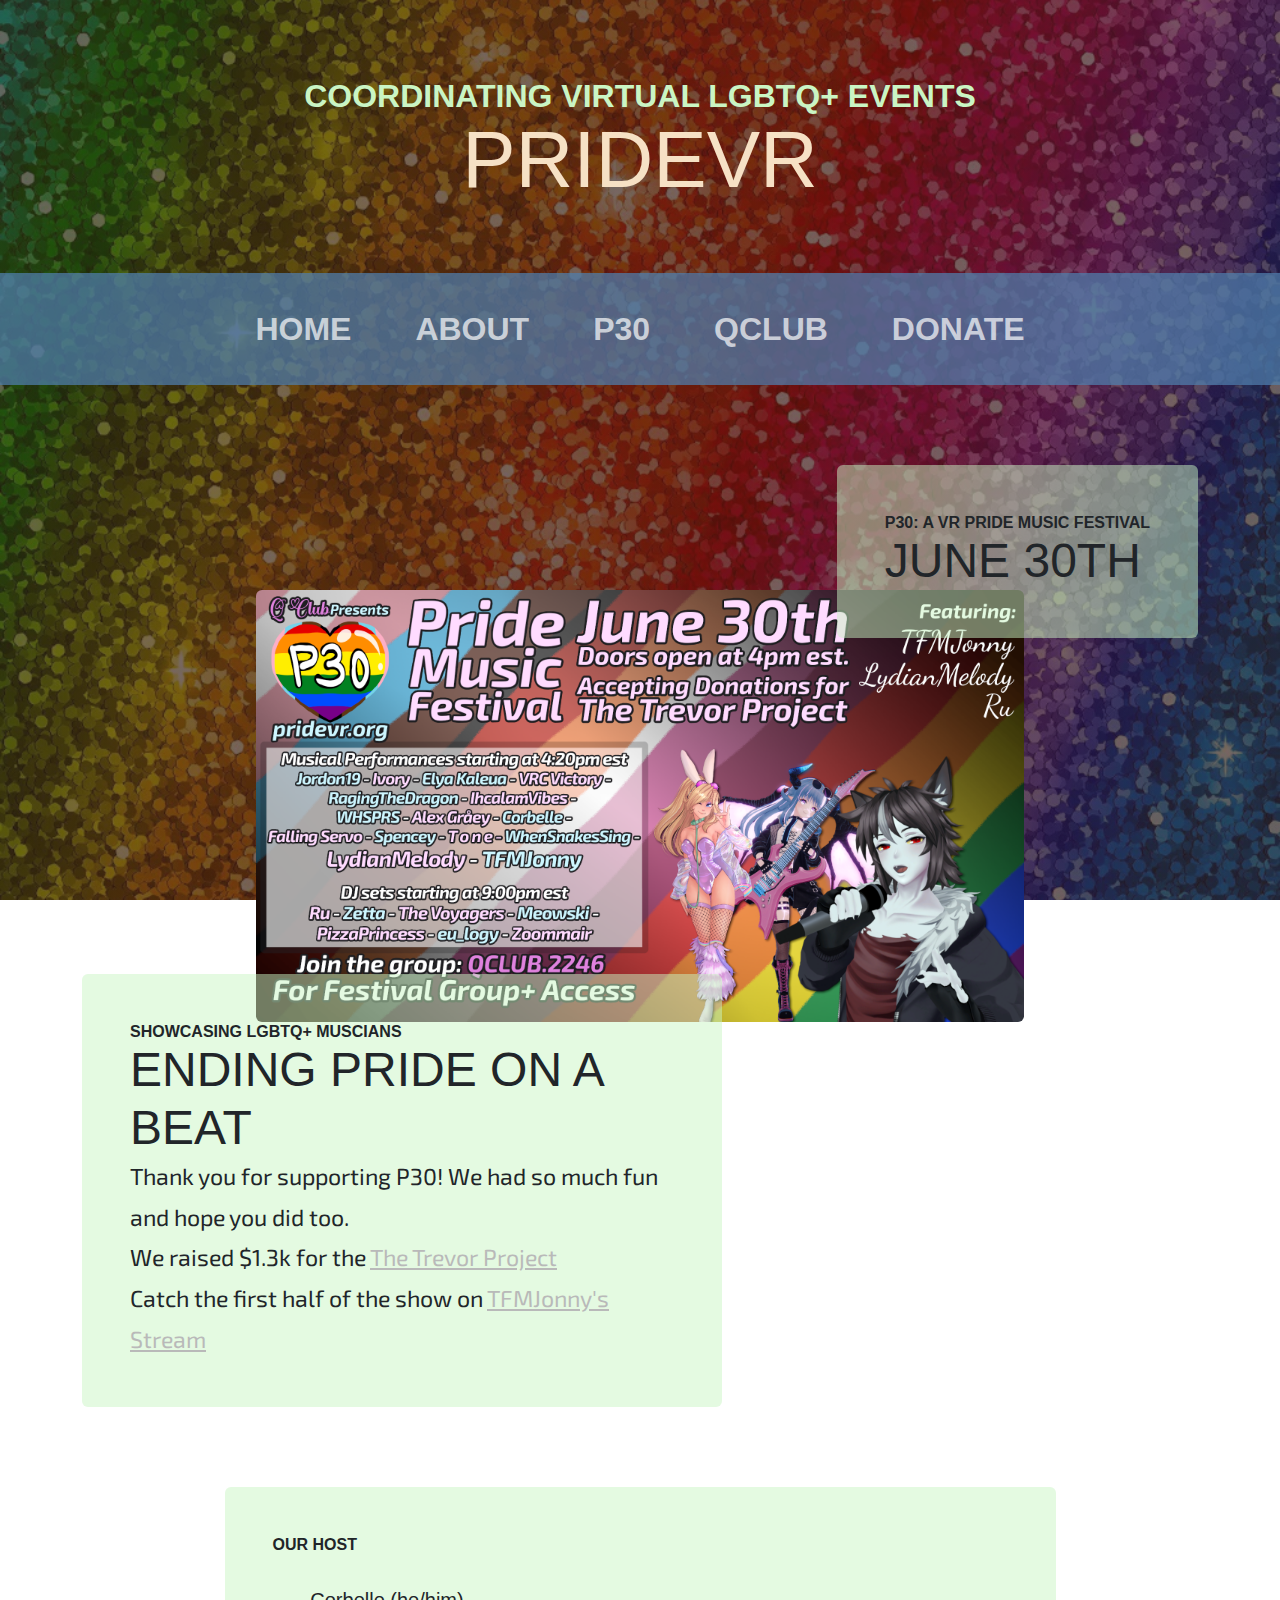
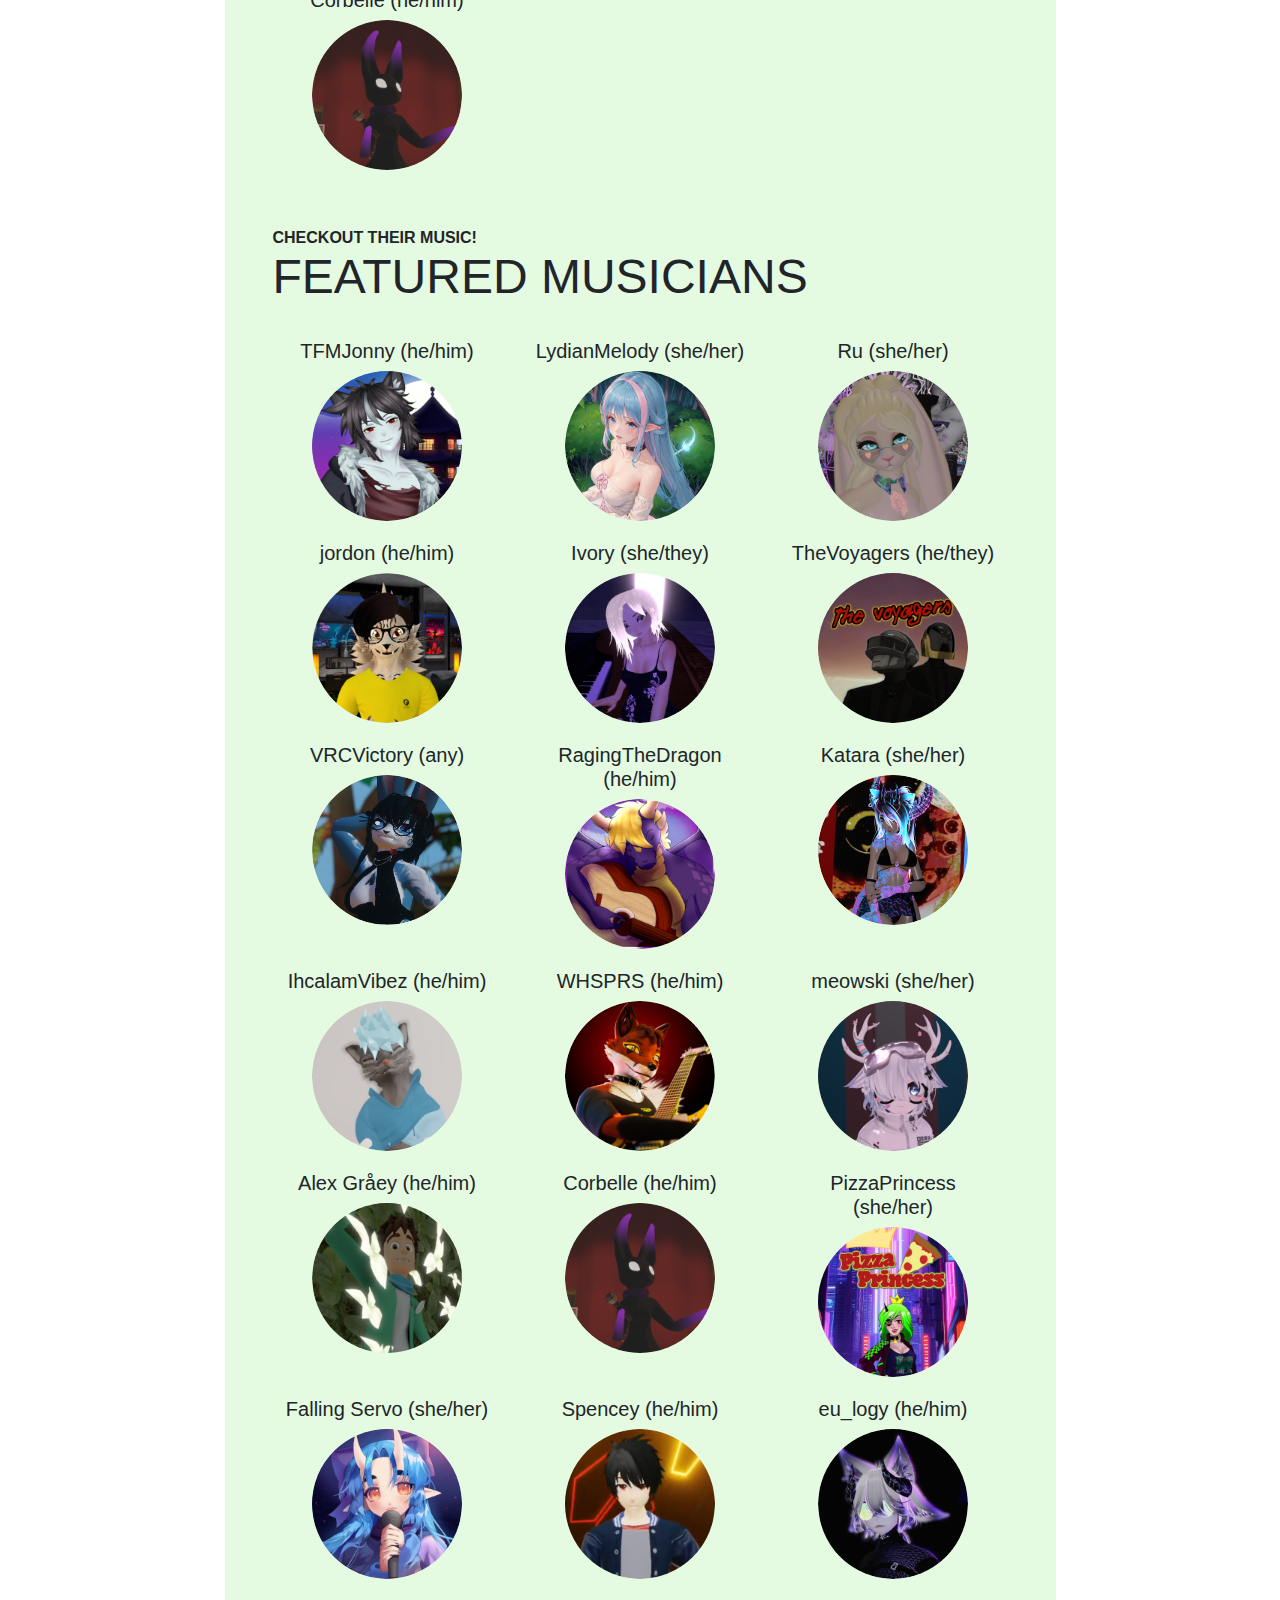
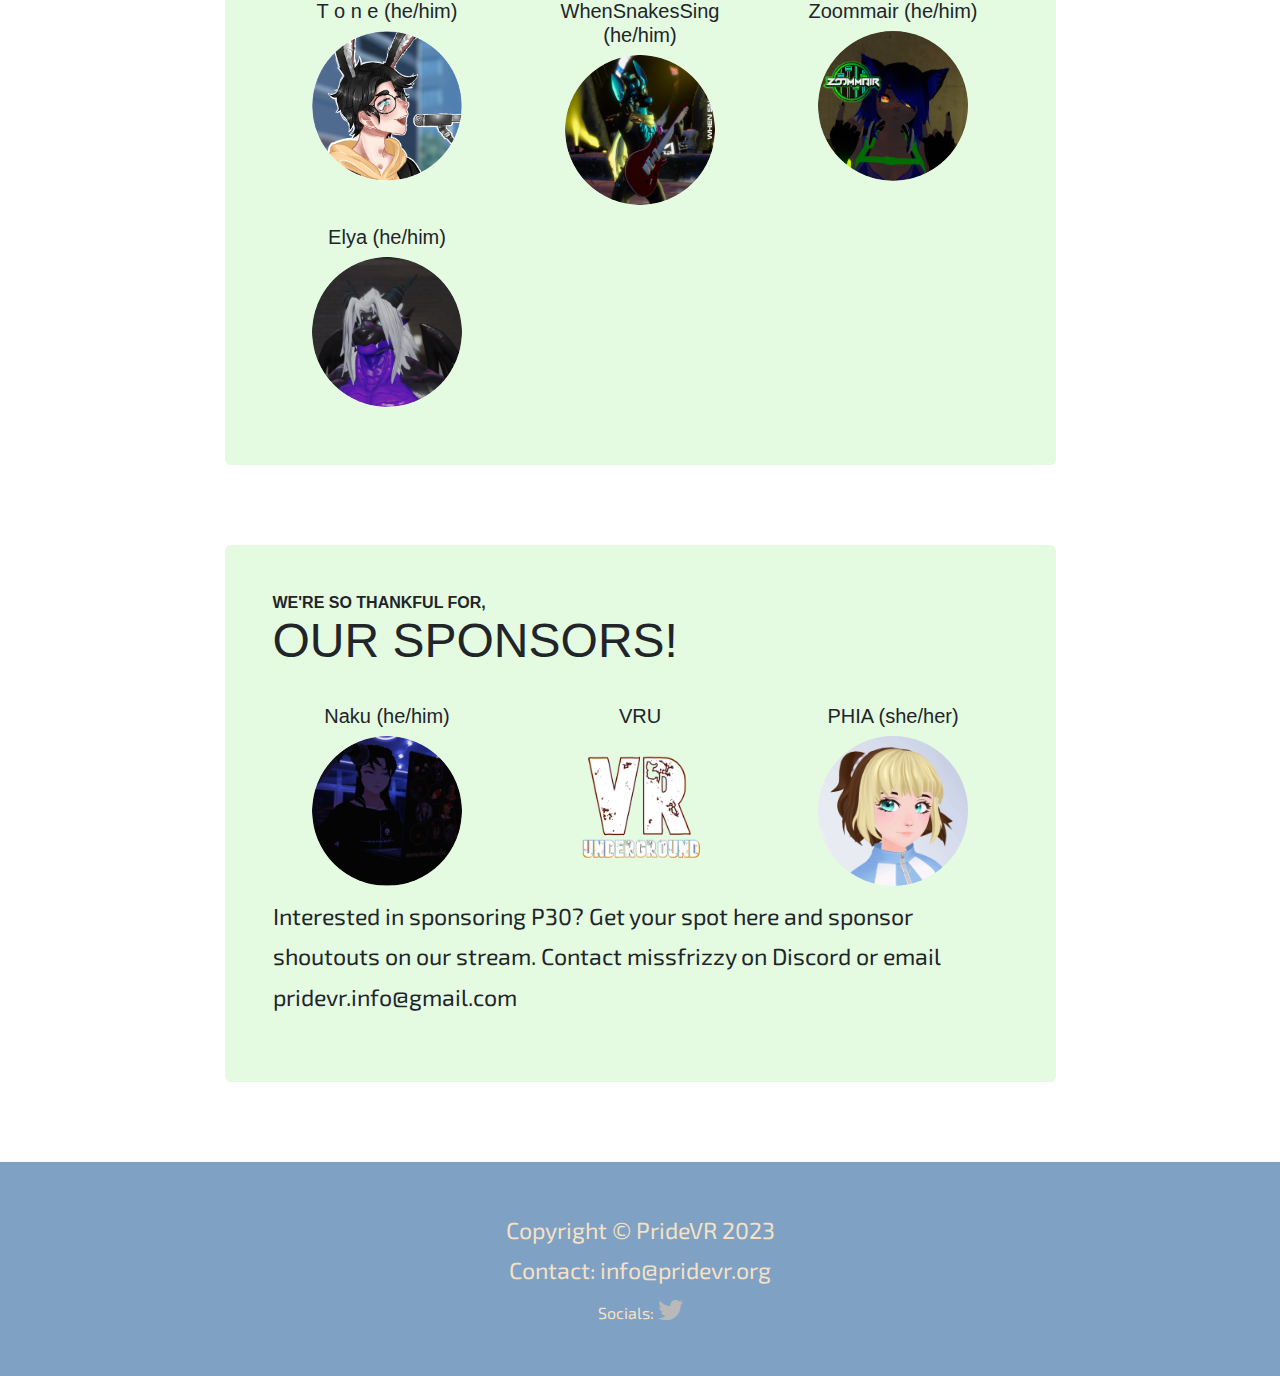
<file: p30.html>
<!DOCTYPE html>
<html lang="en">
    <head>
        <!-- Google tag (gtag.js) -->
        <script async src="https://www.googletagmanager.com/gtag/js?id=G-6XM8859D3V"></script>
        <script>
            window.dataLayer = window.dataLayer || [];
            function gtag(){dataLayer.push(arguments);}
            gtag('js', new Date());
        
            gtag('config', 'G-HL4RKK87PY');
        </script>
        <meta charset="utf-8" />
        <meta name="viewport" content="width=device-width, initial-scale=1, shrink-to-fit=no" />
        <meta name="description" content="PrideVR: A Virtual Reality Pride Organization" />
        <meta name="author" content="PrideVR" />
        <title>P30: A VRC Pride Music Festival by PrideVR/QClub</title>
        <link rel="icon" type="image/x-icon" href="assets/favicon.ico" />
        <meta property="og:image" content="https://www.pridevr.org/assets/img/musicians-banner.png">
        <meta property="og:image:type" content="image/png">
        <!--<meta property="og:image:width" content="400">
        <meta property="og:image:height" content="250">-->

        <!-- TwitterMetaData -->
        <meta name="twitter:card" content="pridevr_music_festival_p30" />
        <meta name="twitter:site" content="@PrideVR_" />
        <meta name="twitter:title" content="P30: Ending Pride on a Beat June 30th VRChat" />
        <meta name="twitter:description" content="A VRC Pride Music Festival on June 30th" />
        <meta name="twitter:image" content="http://www.pridevr.org/assets/img/festival_poster.png" />
        <!-- Google fonts-->
        <link rel="preconnect" href="https://fonts.googleapis.com">
        <link rel="preconnect" href="https://fonts.gstatic.com" crossorigin>
        <link href="https://fonts.googleapis.com/css2?family=Exo+2:ital,wght@1,500&display=swap" rel="stylesheet">
        <!-- Core theme CSS (includes Bootstrap)-->
        <link rel="stylesheet" href="https://cdn.jsdelivr.net/npm/bootstrap-icons@1.10.5/font/bootstrap-icons.css">
        <link href="css/styles.css" rel="stylesheet" />
        <link href="css/customizations.css" rel="stylesheet" />
    </head>
    <body>
        <header>
            <h1 class="site-heading text-center text-faded d-none d-lg-block">
                <span class="site-heading-upper text-primary mb-3">Coordinating virtual LGBTQ+ events</span>
                <span class="site-heading-lower">PrideVR</span>
            </h1>
        </header>
        <!-- Navigation-->
        <nav class="navbar navbar-expand-lg navbar-dark py-lg-4" id="mainNav">
            <div class="container">
                <a class="navbar-brand text-uppercase fw-bold d-lg-none" href="index.html">PrideVR: Coordinating virtual LGBTQ+ events</a>
                <button class="navbar-toggler" type="button" data-bs-toggle="collapse" data-bs-target="#navbarSupportedContent" aria-controls="navbarSupportedContent" aria-expanded="false" aria-label="Toggle navigation"><span class="navbar-toggler-icon"></span></button>
                <div class="collapse navbar-collapse" id="navbarSupportedContent">
                    <ul class="navbar-nav mx-auto">
                        <li class="nav-item px-lg-4"><a class="nav-link text-uppercase" href="index.html">Home</a></li>
                        <li class="nav-item px-lg-4"><a class="nav-link text-uppercase" href="about.html">About</a></li>
                        <li class="nav-item px-lg-4"><a class="nav-link text-uppercase" href="p30.html">P30</a></li>
                        <li class="nav-item px-lg-4"><a class="nav-link text-uppercase" href="qclub.html">QClub</a></li>
                        <li class="nav-item px-lg-4"><a class="nav-link text-uppercase" href="donate.html">Donate</a></li>
                    </ul>
                </div>
            </div>
        </nav>
        <section class="page-section">
            <div class="container">
                <div class="product-item">
                    <div class="product-item-title d-flex">
                        <div class="bg-faded p-5 d-flex ms-auto rounded">
                            <h2 class="section-heading mb-0">
                                <span class="section-heading-upper">P30: A VR Pride Music Festival</span>
                                <span class="section-heading-lower">June 30th</span>
                            </h2>
                        </div>
                    </div>
                    <img class="product-item-img mx-auto d-flex rounded img-fluid mb-3 mb-lg-0" src="assets/img/musicians_banner.png" alt="..." />
                    <div class="product-item-description d-flex me-auto">
                        <div class="bg-faded p-5 rounded">
                            <h2 class="section-heading mb-0">
                                <span class="section-heading-upper">Showcasing LGBTQ+ Muscians</span>
                                <span class="section-heading-lower">Ending pride on a beat</span>
                            </h2>
                            <p class="mb-0">Thank you for supporting P30! We had so much fun and hope you did too.</p>
                            <p class="mb-0">We raised $1.3k for the <a href="donate.html">The Trevor Project</a></p>
                            <p class="mb-0">Catch the first half of the show on <a href="https://www.twitch.tv/videos/1859960390">TFMJonny's Stream</a></p>
                            <!-- <p class="mb-0">We're gathering some of the best LGBTQ+ VR Musicians and Creators we can find for a wild music festival to send off Pride month.</p>
                            <p class="mb=0">Join <a href="https://vrc.group/QCLUB.2246">QClub</a> for P30 group+ access!</p>
                            <p class="mb=0">Streaming at <a href="https://www.twitch.tv/tfmjonny">TFMJonny</a> and <a href="https://www.twitch.tv/pridevr">PrideVR</a></p>
                            <p class="mb-0">Donations for the event will be going to benefit <a href="donate.html">The Trevor Project</a>.</p> -->
                        </div>
                    </div>
                </div>
            </div>
        </section>
        <section class="page-section">
            <div class="container">
                <div class="about-heading-content">
                    <div class="row">
                        <div class="col-xl-9 col-lg-10 mx-auto">
                            <div class="bg-faded rounded p-5">
                                <h2 class="section-heading mb-4">
                                    <span class="section-heading-upper">Our host</span>
                                </h2>
                                <div class="row text-center">
                                    <div class="col-md-4">
                                        <div class="musician-card">
                                            <h5>Corbelle (he/him)</h5>
                                            <img src="assets/img/musician-bubbleheads/Corbelle.png" alt="Musician 1">
                                            <div class="musician-description text-left">
                                                <p>Professional Singer, Voice Actor, and Talent Scout</p>
                                                <a href="https://www.twitch.tv/corbelleplays" target="_blank" rel="noopener noreferrer" style="text-decoration: none;">
                                                    <i class="bi bi-twitch" style="font-size: 25px;"></i>
                                                </a>
                                                <a href="https://www.youtube.com/@Corbelle/videos" target="_blank" rel="noopener noreferrer" style="text-decoration: none;">
                                                    <i class="bi bi-youtube" style="font-size: 25px;"></i>
                                                </a>
                                            </div>
                                        </div>
                                    </div>
                                </div>
                                <br><br>
                                <h2 class="section-heading mb-4">
                                    <span class="section-heading-upper">Checkout their music!</span>
                                    <span class="section-heading-lower">Featured Musicians</span>
                                </h2>
                                <div class="row text-center">
                                    <div class="col-md-4">
                                        <div class="musician-card">
                                            <h5>TFMJonny (he/him)</h5>
                                            <img src="assets/img/musician-bubbleheads/TFMJonny.png" alt="Musician 1">
                                            <div class="musician-description text-left">
                                                <p>Wolf Boy Vtuber 🐺 | Singing, Dancing, Comedy 💃🤣 | 150M+ views on YouTube, TikTok, Twitch 📺 | VRChat Omegle series 🎮 | VR Musician & Comedian 🎧 | Live virtual music festivals in VRChat 🎶 | Top 100 Global VR Social Influencer (HTC, 2022) 🌍</p>
                                                <a href="https://open.spotify.com/artist/2IHrFZiJp6wtRg2gBTaQtD?si=J8WRBeWjRfqb_RkF5FDlew" target="_blank" rel="noopener noreferrer" style="text-decoration: none;">
                                                    <i class="bi bi-spotify" style="font-size: 25px;"></i>
                                                </a>
                                                <a href="https://www.twitch.tv/tfmjonny" target="_blank" rel="noopener noreferrer" style="text-decoration: none;">
                                                    <i class="bi bi-twitch" style="font-size: 25px;"></i>
                                                </a>
                                                <a href="https://www.tiktok.com/@tfmjonny" target="_blank" rel="noopener noreferrer" style="text-decoration: none;">
                                                    <i class="bi bi-youtube" style="font-size: 25px;"></i>
                                                </a>
                                                <a href="https://twitter.com/tfmjonny?lang=en" target="_blank" rel="noopener noreferrer" style="text-decoration: none;">
                                                    <i class="bi bi-twitter" style="font-size: 25px;"></i>
                                                </a>
                                                <a href="https://www.tiktok.com/@tfmjonny" target="_blank" rel="noopener noreferrer" style="text-decoration: none;">
                                                    <i class="bi bi-tiktok" style="font-size: 25px;"></i>
                                                </a>
                                            </div>
                                        </div>
                                    </div>
                                    <div class="col-md-4">
                                        <div class="musician-card">
                                            <h5>LydianMelody (she/her)</h5>
                                            <img src="assets/img/musician-bubbleheads/LydianMelody.png" alt="Musician 2">
                                            <div class="musician-description text-left">
                                                <p>VR's Guitar Queen 🎸 | Emotional virtuoso guitarist 🎶 | Blindfolded performances 🙈 | Gamer, Music Producer 🎮🎧 | AI enthusiast 🤖 | Nap lover, Friend maker 😴🤝 | YouTube content creator (3rd leap year schedule) 🎥<3</p>
                                                <a href="https://www.youtube.com/@LydianMelody" target="_blank" rel="noopener noreferrer" style="text-decoration: none;">
                                                    <i class="bi bi-youtube" style="font-size: 25px;"></i>
                                                </a>
                                                <a href="https://twitter.com/lydianmelody" target="_blank" rel="noopener noreferrer" style="text-decoration: none;">
                                                    <i class="bi bi-twitter" style="font-size:25px;"></i>
                                                </a>
                                            </div>
                                        </div>
                                    </div>
                                    <div class="col-md-4">
                                        <div class="musician-card">
                                            <h5>Ru (she/her)</h5>
                                            <img src="assets/img/musician-bubbleheads/Ru.png" alt="Musician 3">
                                            <div class="musician-description text-left">
                                                <p>WaveXR:Resident VR Artist 🎨 | Burning Man 2020:Empyrean Temple 🌟 | Retrospekt LA feat. Sofi Tukker 🎶 | Vintage Subculture 🔥 | East West Trance Festival Creator 🎵 | Kaleidosky Mistress 🌀| VR World's Mom 👩‍👧</p>
                                                <a href="https://www.transversewithru.com/" target="_blank" rel="noopener noreferrer" style="text-decoration: none;">
                                                    <i class="bi bi-globe" style="font-size: 25px;"></i>
                                                </a>
                                                <a href="https://www.twitch.tv/transversewithru" target="_blank" rel="noopener noreferrer" style="text-decoration: none;">
                                                    <i class="bi bi-twitch" style="font-size: 25px;"></i>
                                                </a>
                                                <a href="https://www.youtube.com/@transversewithru" target="_blank" rel="noopener noreferrer" style="text-decoration: none;">
                                                    <i class="bi bi-youtube" style="font-size: 25px;"></i>
                                                </a>
                                                <a href="https://twitter.com/RuTransverse" target="_blank" rel="noopener noreferrer" style="text-decoration: none;">
                                                    <i class="bi bi-twitter" style="font-size: 25px;"></i>
                                                </a>
                                            </div>
                                        </div>
                                    </div>
                                    <div class="col-md-4">
                                        <div class="musician-card">
                                            <h5>jordon (he/him)</h5>
                                            <img src="assets/img/musician-bubbleheads/jordon.png" alt="Musician 4">
                                            <div class="musician-description text-left">
                                                <p>Professional Singer/Songwriter 🎤🎼 | Certified Goofball 😄❤️ | Mariah Carey's secret long lost son (jk!😂)</p>
                                                <a href="https://www.youtube.com/@JordonLee2003" target="_blank" rel="noopener noreferrer" style="text-decoration: none;">
                                                    <i class="bi bi-youtube" style="font-size: 25px;"></i>
                                                </a>
                                                <a href="https://twitter.com/Jordonl20173386" target="_blank" rel="noopener noreferrer" style="text-decoration: none;">
                                                    <i class="bi bi-twitter" style="font-size: 25px;"></i>
                                                </a>
                                                <a href="https://discord.gg/365ePmjYK4" target="_blank" rel="noopener noreferrer" style="text-decoration: none;">
                                                    <i class="bi bi-discord" style="font-size: 25px;"></i>
                                                </a>
                                            </div>
                                        </div>
                                    </div>
                                    <div class="col-md-4">
                                        <div class="musician-card">
                                            <h5>Ivory (she/they)</h5>
                                            <img src="assets/img/musician-bubbleheads/ivoryvr.png" alt="Musician 5">
                                            <div class="musician-description text-left">
                                                <p>Piano player for people and friends 🎹 | e-girl traveling through the metaverse ✨</p>
                                                <a href="https://www.youtube.com/@ivoryvr" target="_blank" rel="noopener noreferrer" style="text-decoration: none;">
                                                    <i class="bi bi-youtube" style="font-size: 25px;"></i>
                                                </a>
                                                <a href="https://www.tiktok.com/@ivory.vr" target="_blank" rel="noopener noreferrer" style="text-decoration: none;">
                                                    <i class="bi bi-tiktok" style="font-size: 25px;"></i>
                                                </a>
                                            </div>
                                        </div>
                                    </div>
                                    <div class="col-md-4">
                                        <div class="musician-card">
                                            <h5>TheVoyagers (he/they)</h5>
                                            <img src="assets/img/musician-bubbleheads/TheVoyagers.png" alt="Musician 3">
                                            <div class="musician-description text-left">
                                                <p>The Voyagers: Daft Punk tribute on VRChat 🤖 | Owned by blujayy 🔵 | Free weekly events every Friday 🎉 | 300+ members and counting! 🚀</p>
                                                <a href="https://vrc.group/THEVOY.6052" target="_blank" rel="noopener noreferrer" style="text-decoration: none;">
                                                    <i class="bi bi-globe" style="font-size: 25px;"></i>
                                                </a>
                                                <a href="https://twitch.tv/blujayy_x09" target="_blank" rel="noopener noreferrer" style="text-decoration: none;">
                                                    <i class="bi bi-twitch" style="font-size: 25px;"></i>
                                                </a>
                                                <a href="https://twitter.com/TheVoyagers_VRC" target="_blank" rel="noopener noreferrer" style="text-decoration: none;">
                                                    <i class="bi bi-twitter" style="font-size: 25px;"></i>
                                                </a>
                                            </div>
                                        </div>
                                    </div>
                                    <!-- <div class="col-md-4">
                                        <div class="musician-card">
                                            <h5>xZetta66 (she/her)</h5>
                                            <img src="assets/img/musician-bubbleheads/zetta.png" alt="Musician 6">
                                            <div class="musician-description text-left">
                                                <p>Co-Owner of Icecrown ❄️ | Blak Market Staff 🏪 | DJ Extraordinaire 🎧 | Avatar Creator 🎨</p>
                                                <a href="https://www.mixcloud.com/Zetta_vr" target="_blank" rel="noopener noreferrer" style="text-decoration: none;">
                                                    <i class="bi bi-globe" style="font-size: 25px;"></i>
                                                </a>
                                                <a href="https://www.twitch.tv/xzetta66" target="_blank" rel="noopener noreferrer" style="text-decoration: none;">
                                                    <i class="bi bi-twitch" style="font-size: 25px;"></i>
                                                </a>
                                                <a href="https://twitter.com/xZetta66" target="_blank" rel="noopener noreferrer" style="text-decoration: none;">
                                                    <i class="bi bi-twitter" style="font-size: 25px;"></i>
                                                </a>
                                                <a href="https://zetta.gumroad.com" target="_blank" rel="noopener noreferrer" style="text-decoration: none;">
                                                    <i class="bi bi-globe" style="font-size: 25px;"></i>
                                                </a>
                                            </div>
                                        </div>
                                    </div> -->
                                    <div class="col-md-4">
                                        <div class="musician-card">
                                            <h5>VRCVictory (any)</h5>
                                            <img src="assets/img/musician-bubbleheads/VRCVictory.png" alt="Musician 3">
                                            <div class="musician-description text-left">
                                                <p>Bringing smiles through entertainment 😊 | Melodies reflecting my journey 🎶 | American Idol & talent show veteran 🌟 | Sang across the US 🇺🇸 | Online singer & charity supporter 💙 | Always ready to share my voice! 🎤</p>
                                                <a href="https://www.twitch.tv/vrcvictory" target="_blank" rel="noopener noreferrer" style="text-decoration: none;">
                                                    <i class="bi bi-twitch" style="font-size: 25px;"></i>
                                                </a>
                                            </div>
                                        </div>
                                    </div>
                                     <div class="col-md-4">
                                        <div class="musician-card">
                                            <h5>RagingTheDragon (he/him)</h5>
                                            <img src="assets/img/musician-bubbleheads/RaggingTheDraggon.png" alt="Musician 3">
                                            <div class="musician-description text-left">
                                                <p>🌈 Gay dragon boy who plays guitar and sings 🎸🎤 | Twitch streamer and content creator 🎮🎥 | Newbie DJ in the making 🎧 | DO NOT FEED! 🚫🍔 #NotSpyro</p>
                                                <a href="https://www.twitch.tv/RagingTheDragon" target="_blank" rel="noopener noreferrer" style="text-decoration: none;">
                                                    <i class="bi bi-twitch" style="font-size: 25px;"></i>
                                                </a>
                                                <a href="https://www.youtube.com/@RagingTheDragon" target="_blank" rel="noopener noreferrer" style="text-decoration: none;">
                                                    <i class="bi bi-youtube" style="font-size: 25px;"></i>
                                                </a>
                                                <a href="https://www.twitter.com/RagingTheDrag0n" target="_blank" rel="noopener noreferrer" style="text-decoration: none;">
                                                    <i class="bi bi-twitter" style="font-size: 25px;"></i>
                                                </a>
                                            </div>
                                        </div>
                                    </div>
                                    <div class="col-md-4">
                                        <div class="musician-card">
                                            <h5>Katara (she/her)</h5>
                                            <img src="assets/img/musician-bubbleheads/Katara.png" alt="Musician 6">
                                            <div class="musician-description text-left">
                                                <p>Cotton Candy Queen 🍬 | DJ of DNB, EDM, Hardstyle, Trance, and TechHouse 🎧 | Club Owner: Banana Gang 🍌 | Founder of The Tugboat ⛵️</p>
                                                <a href="https://www.twitch.tv/kittykatara_" target="_blank" rel="noopener noreferrer" style="text-decoration: none;">
                                                    <i class="bi bi-twitch" style="font-size: 25px;"></i>
                                                </a>
                                            </div>
                                        </div>
                                    </div>
                                    <div class="col-md-4">
                                        <div class="musician-card">
                                            <h5>IhcalamVibez (he/him)</h5>
                                            <img src="assets/img/musician-bubbleheads/IhcalamVibez.png" alt="Musician 3">
                                            <div class="musician-description text-left">
                                                <p>Hai!~ I'm Ihcalam! 🌟 | 20-year-old furry 🐾 | Singing my own songs for you 🎵 | Join me on this musical journey! 🎶 </p>
                                                <a href="https://youtube.com/@ihcalamvibez8650" target="_blank" rel="noopener noreferrer" style="text-decoration: none;">
                                                    <i class="bi bi-youtube" style="font-size: 25px;"></i>
                                                </a>
                                                <a href="https://instagram.com/ihcalam_official" target="_blank" rel="noopener noreferrer" style="text-decoration: none;">
                                                    <i class="bi bi-instagram" style="font-size: 25px;"></i>
                                                </a>
                                            </div>
                                        </div>
                                    </div>
                                    <div class="col-md-4">
                                        <div class="musician-card">
                                            <h5>WHSPRS (he/him)</h5>
                                            <img src="assets/img/musician-bubbleheads/WHSPRS.png" alt="Musician 3">
                                            <div class="musician-description text-left">
                                                <p>Music of digital, non-traditional love 🎵 | Queer virtual fox 🦊 | Heartfelt lyrics about borderless, digitalized world 🌐 | VR-inspired friendships & heartbreak 💔 | Stories of how VR touches hearts (human and animal) 🌟 </p>
                                                <a href="https://open.spotify.com/artist/6Eu37PvzuV9ylWqU9G5z3h" target="_blank" rel="noopener noreferrer" style="text-decoration: none;">
                                                    <i class="bi bi-spotify" style="font-size: 25px;"></i>
                                                </a>
                                                <a href="https://www.youtube.com/c/whsprsmusic" target="_blank" rel="noopener noreferrer" style="text-decoration: none;">
                                                    <i class="bi bi-youtube" style="font-size: 25px;"></i>
                                                </a>
                                                <a href="https://twitter.com/whsprsmusic" target="_blank" rel="noopener noreferrer" style="text-decoration: none;">
                                                    <i class="bi bi-twitter" style="font-size: 25px;"></i>
                                                </a>
                                                <a href="https://linktr.ee/whsprsmusic" target="_blank" rel="noopener noreferrer" style="text-decoration: none;">
                                                    <i class="bi bi-globe" style="font-size: 25px;"></i>
                                                </a>
                                            </div>
                                        </div>
                                    </div>
                                    <div class="col-md-4">
                                        <div class="musician-card">
                                            <h5>meowski (she/her)</h5>
                                            <img src="assets/img/musician-bubbleheads/meowski.png" alt="Musician 3">
                                            <div class="musician-description text-left">
                                                <p>Internet musician known as azazal 🎵 | LGBTQ+ community advocate 🌈 | VR enthusiast 🌐 | Passionate about blending music and digital experiences 🎶</p>
                                                <a href="https://open.spotify.com/artist/71LY5vz7tLIHyUvmqQm52e?si=cAkgxpdmSNqWXX7G1x1L_Q" target="_blank" rel="noopener noreferrer" style="text-decoration: none;">
                                                    <i class="bi bi-spotify" style="font-size: 25px;"></i>
                                                </a>
                                                <a href="https://soundcloud.com/azazalmeow" target="_blank" rel="noopener noreferrer" style="text-decoration: none;">
                                                    <i class="bi bi-globe" style="font-size: 25px;"></i>
                                                </a>
                                                <a href="https://www.youtube.com/c/Azazal" target="_blank" rel="noopener noreferrer" style="text-decoration: none;">
                                                    <i class="bi bi-youtube" style="font-size: 25px;"></i>
                                                </a>
                                                <a href="https://twitter.com/notmeowski" target="_blank" rel="noopener noreferrer" style="text-decoration: none;">
                                                    <i class="bi bi-twitter" style="font-size: 25px;"></i>
                                                </a>
                                                <a href="https://twitter.com/azazalmeow" target="_blank" rel="noopener noreferrer" style="text-decoration: none;">
                                                    <i class="bi bi-twitter" style="font-size: 25px;"></i>
                                                </a>
                                            </div>
                                        </div>
                                    </div>
                                    <div class="col-md-4">
                                        <div class="musician-card">
                                            <h5>Alex Gråey (he/him)</h5>
                                            <img src="assets/img/musician-bubbleheads/AlexGrae.png" alt="Musician 3">
                                            <div class="musician-description text-left">
                                                <p> tba </p>
                                                <!-- <a href="https://youtube.com/@ihcalamvibez8650" target="_blank" rel="noopener noreferrer" style="text-decoration: none;">
                                                    <i class="bi bi-youtube" style="font-size: 25px;"></i>
                                                </a>
                                                <a href="https://instagram.com/ihcalam_official" target="_blank" rel="noopener noreferrer" style="text-decoration: none;">
                                                    <i class="bi bi-instagram" style="font-size: 25px;"></i>
                                                </a> -->
                                            </div>
                                        </div>
                                    </div>
                                    <div class="col-md-4">
                                        <div class="musician-card">
                                            <h5>Corbelle (he/him)</h5>
                                            <img src="assets/img/musician-bubbleheads/Corbelle.png" alt="Musician 1">
                                            <div class="musician-description text-left">
                                                <p>Professional Singer, Voice Actor, and Talent Scout</p>
                                                <a href="https://www.twitch.tv/corbelleplays" target="_blank" rel="noopener noreferrer" style="text-decoration: none;">
                                                    <i class="bi bi-twitch" style="font-size: 25px;"></i>
                                                </a>
                                                <a href="https://www.youtube.com/@Corbelle/videos" target="_blank" rel="noopener noreferrer" style="text-decoration: none;">
                                                    <i class="bi bi-youtube" style="font-size: 25px;"></i>
                                                </a>
                                            </div>
                                        </div>
                                    </div>
                                    <div class="col-md-4">
                                        <div class="musician-card">
                                            <h5>PizzaPrincess (she/her)</h5>
                                            <img src="assets/img/musician-bubbleheads/PizzaPrincess.png" alt="Musician 2">
                                            <div class="musician-description text-left">
                                                <p>The Sapphic Big Boss DJ/VJ of Drum and Bass<br>
                                                    Always punished, never hungry.</p>
                                                <a href="https://www.twitch.tv/pizzaprincessvr" target="_blank" rel="noopener noreferrer" style="text-decoration: none;">
                                                    <i class="bi bi-twitch" style="font-size: 25px;"></i>
                                                </a>
                                                <a href="https://twitter.com/PizzaPrincessVR" target="_blank" rel="noopener noreferrer" style="text-decoration: none;">
                                                    <i class="bi bi-twitter" style="font-size: 25px;"></i>
                                                </a>
                                            </div>
                                        </div>
                                    </div>
                                    <div class="col-md-4">
                                        <div class="musician-card">
                                            <h5>Falling Servo (she/her)</h5>
                                            <img src="assets/img/musician-bubbleheads/FallingServo.png" alt="Musician 3">
                                            <div class="musician-description text-left">
                                                <p>Creator of Starheart, astral demon Vsinger! ✨ | Check out my latest music videos on YouTube 🎵 | Follow me on Twitter 🐦</p>
                                                <a href="https://www.youtube.com/@fallingservo/" target="_blank" rel="noopener noreferrer" style="text-decoration: none;">
                                                    <i class="bi bi-youtube" style="font-size: 25px;"></i>
                                                </a>
                                                <a href="https://twitter.com/FallingServo" target="_blank" rel="noopener noreferrer" style="text-decoration: none;">
                                                    <i class="bi bi-twitter" style="font-size: 25px;"></i>
                                                </a>
                                            </div>
                                        </div>
                                    </div>
                                    <div class="col-md-4">
                                        <div class="musician-card">
                                            <h5>Spencey (he/him)</h5>
                                            <img src="assets/img/musician-bubbleheads/Spencey.png" alt="Musician 3">
                                            <div class="musician-description text-left">
                                                <p> Singer/Songwriter with a love for classics 🎤 | Performing at open mics & VRChat gigs 🎶 | Catch me at small venues in the metaverse! 🌟 </p>
                                                <a href="http://twitch.tv/SpenceElliott" target="_blank" rel="noopener noreferrer" style="text-decoration: none;">
                                                    <i class="bi bi-twitch" style="font-size: 25px;"></i>
                                                </a>
                                                <a href="http://www.spencey.live/" target="_blank" rel="noopener noreferrer" style="text-decoration: none;">
                                                    <i class="bi bi-globe" style="font-size: 25px;"></i>
                                                </a>
                                            </div>
                                        </div>
                                    </div>
                                    <div class="col-md-4">
                                        <div class="musician-card">
                                            <h5>eu_logy (he/him)</h5>
                                            <img src="assets/img/musician-bubbleheads/eu_logy.png" alt="Musician 3">
                                            <div class="musician-description text-left">
                                                <p>Russian-born audio performer from Philly 🎧 | Virtual reality lover 🌟 | Creating memories through music 🎶 | Electro house, hard trap, electropop producer and mixer 🎵</p>
                                                <a href="https://www.twitch.tv/eu_logy" target="_blank" rel="noopener noreferrer" style="text-decoration: none;">
                                                    <i class="bi bi-twitch" style="font-size: 25px;"></i>
                                                </a>
                                                <a href="https://twitter.com/eu_logy" target="_blank" rel="noopener noreferrer" style="text-decoration: none;">
                                                    <i class="bi bi-twitter" style="font-size: 25px;"></i>
                                                </a>
                                            </div>
                                        </div>
                                    </div>
                                    <div class="col-md-4">
                                        <div class="musician-card">
                                            <h5>T o n e (he/him)</h5>
                                            <img src="assets/img/musician-bubbleheads/Tone.png" alt="Musician 3">
                                            <div class="musician-description text-left">
                                                <p>Variety music VTuber 🎵 | Loop creation enthusiast 🔄 | Kinda sus at times c: 👀</p>
                                                <a href="https://www.twitch.tv/tonevt" target="_blank" rel="noopener noreferrer" style="text-decoration: none;">
                                                    <i class="bi bi-twitch" style="font-size: 25px;"></i>
                                                </a>
                                            </div>
                                        </div>
                                    </div>
                                    <div class="col-md-4">
                                        <div class="musician-card">
                                            <h5>WhenSnakesSing (he/him)</h5>
                                            <img src="assets/img/musician-bubbleheads/WhenSnakesSing.png" alt="Musician 3">
                                            <div class="musician-description text-left">
                                                <p>Fluffy dog making noise 🐶🎶</p>
                                                <a href="https://open.spotify.com/artist/6fXDCCpVRFZuBVqyqNNhxJ" target="_blank" rel="noopener noreferrer" style="text-decoration: none;">
                                                    <i class="bi bi-spotify" style="font-size: 25px;"></i>
                                                </a>
                                                <a href="https://www.youtube.com/@whensnakessing" target="_blank" rel="noopener noreferrer" style="text-decoration: none;">
                                                    <i class="bi bi-youtube" style="font-size: 25px;"></i>
                                                </a>
                                                <a href="https://twitter.com/whensnakessing" target="_blank" rel="noopener noreferrer" style="text-decoration: none;">
                                                    <i class="bi bi-twitter" style="font-size: 25px;"></i>
                                                </a>
                                            </div>
                                        </div>
                                    </div>
                                    <div class="col-md-4">
                                        <div class="musician-card">
                                            <h5>Zoommair (he/him)</h5>
                                            <img src="assets/img/musician-bubbleheads/Zoommair.png" alt="Musician 3">
                                            <div class="musician-description text-left">
                                                <p>DJ 🎧 | Dancer 💃 | Streamer 🎥 | Social butterfly 🦋</p>
                                                <a href="https://twitch.tv/zoommair" target="_blank" rel="noopener noreferrer" style="text-decoration: none;">
                                                    <i class="bi bi-twitch" style="font-size: 25px;"></i>
                                                </a>
                                                <a href="https://zoommair.com" target="_blank" rel="noopener noreferrer" style="text-decoration: none;">
                                                    <i class="bi bi-globe" style="font-size: 25px;"></i>
                                                </a>
                                            </div>
                                        </div>
                                    </div>
                                    <div class="col-md-4">
                                        <div class="musician-card">
                                            <h5>Elya (he/him)</h5>
                                            <img src="assets/img/musician-bubbleheads/Elya.png" alt="Musician 3">
                                            <div class="musician-description text-left">
                                                <p>Professional composer, musician, Vuber, and voice actor 🎵 | Tropics, chocolate, classic games, and weightlifting enthusiast 🌴🍫🎮💪 | Passionate about learning and connecting 📚🤝 | Excited to see where Life's journey leads me! ✨</p>
                                                <a href="https://www.youtube.com/@dlseastudios" target="_blank" rel="noopener noreferrer" style="text-decoration: none;">
                                                    <i class="bi bi-youtube" style="font-size: 25px;"></i>
                                                </a>
                                                <a href="https://twitter.com/ElyaKaleua" target="_blank" rel="noopener noreferrer" style="text-decoration: none;">
                                                    <i class="bi bi-twitter" style="font-size: 25px;"></i>
                                                </a>
                                                <a href="https://dlseastudios.carrd.co" target="_blank" rel="noopener noreferrer" style="text-decoration: none;">
                                                    <i class="bi bi-globe" style="font-size: 25px;"></i>
                                                </a>
                                            </div>
                                        </div>
                                    </div>
                                </div>
                            </div>
                        </div>
                    </div>
                </div>
            </div>
        </section>
        <!-- <section class="page-section">
            <div class="container">
                <div class="about-heading-content">
                    <div class="row">
                        <div class="col-xl-9 col-lg-10 mx-auto">
                            <div class="bg-faded rounded p-5">
                                <h2 class="section-heading mb-4">
                                    <span class="section-heading-upper">Checkout their art!</span>
                                    <span class="section-heading-lower">Featured Creators</span>
                                </h2>
                                <div class="row text-center">
                                    <div class="col-md-4">
                                        <div class="musician-card">
                                            <h5>VIXvr (she/they)</h5>
                                            <img src="assets/img/musician-bubbleheads/VIXvr.png" alt="Creator 1">
                                            <div class="musician-description text-left">
                                                <p>A talented up and coming creator who has quickly progressed to professional standards.</p>
                                                <a href="https://www.vix-vr.com/" target="_blank" rel="noopener noreferrer" style="text-decoration: none;">
                                                    <i class="bi bi-globe" style="font-size: 25px;"></i>
                                                </a>
                                                <a href="https://vixvr.gumroad.com" target="_blank" rel="noopener noreferrer" style="text-decoration: none;">
                                                    <i class="bi bi-globe" style="font-size: 25px;"></i>
                                                </a>
                                                <a href="https://twitter.com/VIX_VR_MEDIA" target="_blank" rel="noopener noreferrer" style="text-decoration: none;">
                                                    <i class="bi bi-twitter" style="font-size: 25px;"></i>
                                                </a>
                                            </div>
                                        </div>
                                    </div>
                                </div>
                                <p>Interested in being considered or have someone to recommend? Contact missfrizzy on Discord.</p>
                            </div>
                        </div>
                    </div>
                </div>
            </div>
        </section> -->
        <section class="page-section">
            <div class="container">
                <div class="about-heading-content">
                    <div class="row">
                        <div class="col-xl-9 col-lg-10 mx-auto">
                            <div class="bg-faded rounded p-5">
                                <h2 class="section-heading mb-4">
                                    <span class="section-heading-upper">We're so thankful for,</span>
                                    <span class="section-heading-lower">Our Sponsors!</span>
                                </h2>
                                <div class="row text-center">
                                    <div class="col-md-4">
                                        <div class="musician-card">
                                            <h5>Naku (he/him)</h5>
                                            <img src="assets/img/musician-bubbleheads/Naku.png" alt="Sponsor 1"> <!--Needing "Sponsor 1 alt"-->
                                            <div class="musician-description text-left">
                                                <p>VR Music Events & Streams 🎵 | DJ sets, Piano sessions 🎹 | Live performances in VR 🌟 | Song requests in chat 🎶 | Twitch schedule & info 📅 | Free shows in virtual venues! 🆓 | Visit Twitch for details & guide 🌐</p>
                                                <a href="https://www.imnaku.com/" target="_blank" rel="noopener noreferrer" style="text-decoration: none;">
                                                    <i class="bi bi-globe" style="font-size: 25px;"></i>
                                                </a>
                                                <a href="https://www.twitch.tv/im_naku" target="_blank" rel="noopener noreferrer" style="text-decoration: none;">
                                                    <i class="bi bi-twitch" style="font-size: 25px;"></i>
                                                </a>
                                                <a href="https://www.youtube.com/im_naku" target="_blank" rel="noopener noreferrer" style="text-decoration: none;">
                                                    <i class="bi bi-youtube" style="font-size: 25px;"></i>
                                                </a>
                                                <a href="https://twitter.com/im_naku" target="_blank" rel="noopener noreferrer" style="text-decoration: none;">
                                                    <i class="bi bi-twitter" style="font-size: 25px;"></i>
                                                </a>
                                                <a href="https://open.spotify.com/artist/2GIEtleXXdPg3MI2KeYWxz" target="_blank" rel="noopener noreferrer" style="text-decoration: none;">
                                                    <i class="bi bi-spotify" style="font-size: 25px;"></i>
                                                </a>
                                            </div>
                                        </div>
                                    </div>
                                    <div class="col-md-4">
                                        <div class="musician-card">
                                            <h5>VRU</h5>
                                            <img src="assets/img/musician-bubbleheads/VRULogo.png" alt="Sponsor 2"> <!--Needing "Sponsor 1 alt"-->
                                            <div class="musician-description text-left">
                                                <p>VRUnderground - VRU - Is hub group that works with many different individuals and communities active within the VRU - Oasis mega world․</p>
                                                <a href="https://vrc.group/VRU.4686" target="_blank" rel="noopener noreferrer" style="text-decoration: none;">
                                                    <i class="bi bi-globe" style="font-size: 25px;"></i>
                                                </a>
                                                <a href="https://twitter.com/VRUnderground" target="_blank" rel="noopener noreferrer" style="text-decoration: none;">
                                                    <i class="bi bi-twitch" style="font-size: 25px;"></i>
                                                </a>
                                                <a href="https://www.patreon.com/VRUnderground" target="_blank" rel="noopener noreferrer" style="text-decoration: none;">
                                                    <i class="bi bi-globe" style="font-size: 25px;"></i>
                                                </a>                               
                                            </div>
                                        </div>
                                    </div>
                                    <div class="col-md-4">
                                        <div class="musician-card">
                                            <h5>PHIA (she/her)</h5>
                                            <img src="assets/img/musician-bubbleheads/PHIA.png" alt="Sponsor 3"> <!--Needing "Sponsor 1 alt"-->
                                            <div class="musician-description text-left">
                                                <p>The Virtual Reality Show is a YouTube series hosted by PHIA analyzing key aspects of virtual reality․․․ inside virtual realityǃ</p>
                                                <a href="https://vrc.group/TVRS.0429" target="_blank" rel="noopener noreferrer" style="text-decoration: none;">
                                                    <i class="bi bi-globe" style="font-size: 25px;"></i>
                                                </a>
                                                <a href="https://www.youtube.com/@TheVirtualRealityShow" target="_blank" rel="noopener noreferrer" style="text-decoration: none;">
                                                    <i class="bi bi-youtube" style="font-size: 25px;"></i>
                                                </a>
                                                <a href="https://twitter.com/TVRS_official" target="_blank" rel="noopener noreferrer" style="text-decoration: none;">
                                                    <i class="bi bi-twitter" style="font-size: 25px;"></i>
                                                </a>
                                            </div>
                                        </div>
                                    </div>
                                </div>
                                <p>Interested in sponsoring P30? Get your spot here and sponsor shoutouts on our stream. Contact missfrizzy on Discord or email pridevr.info@gmail.com</p>
                            </div>
                        </div>
                    </div>
                </div>
            </div>
        </section>

        <footer class="footer text-faded text-center py-5">
            <div class="container">
                <p class="m-0 large">Copyright &copy; PrideVR 2023</p>
                <p class="m-0 large">Contact: info@pridevr.org</p>
                Socials: 
                <a href="https://twitter.com/PrideVR_" target="_blank" rel="noopener noreferrer" style="text-decoration: none;">
                    <i class="bi bi-twitter" style="font-size:25px;"></i>
                </a>
            </div>
        </footer>
        <script src="https://code.jquery.com/jquery-3.5.1.slim.min.js"></script>
        <script src="https://cdn.jsdelivr.net/npm/@popperjs/core@2.5.4/dist/umd/popper.min.js"></script>
        <!-- Bootstrap core JS-->
        <script src="https://cdn.jsdelivr.net/npm/bootstrap@5.2.3/dist/js/bootstrap.bundle.min.js"></script>
        <!-- Core theme JS-->
        <script src="js/scripts.js"></script>
    </body>
</html>
</file>
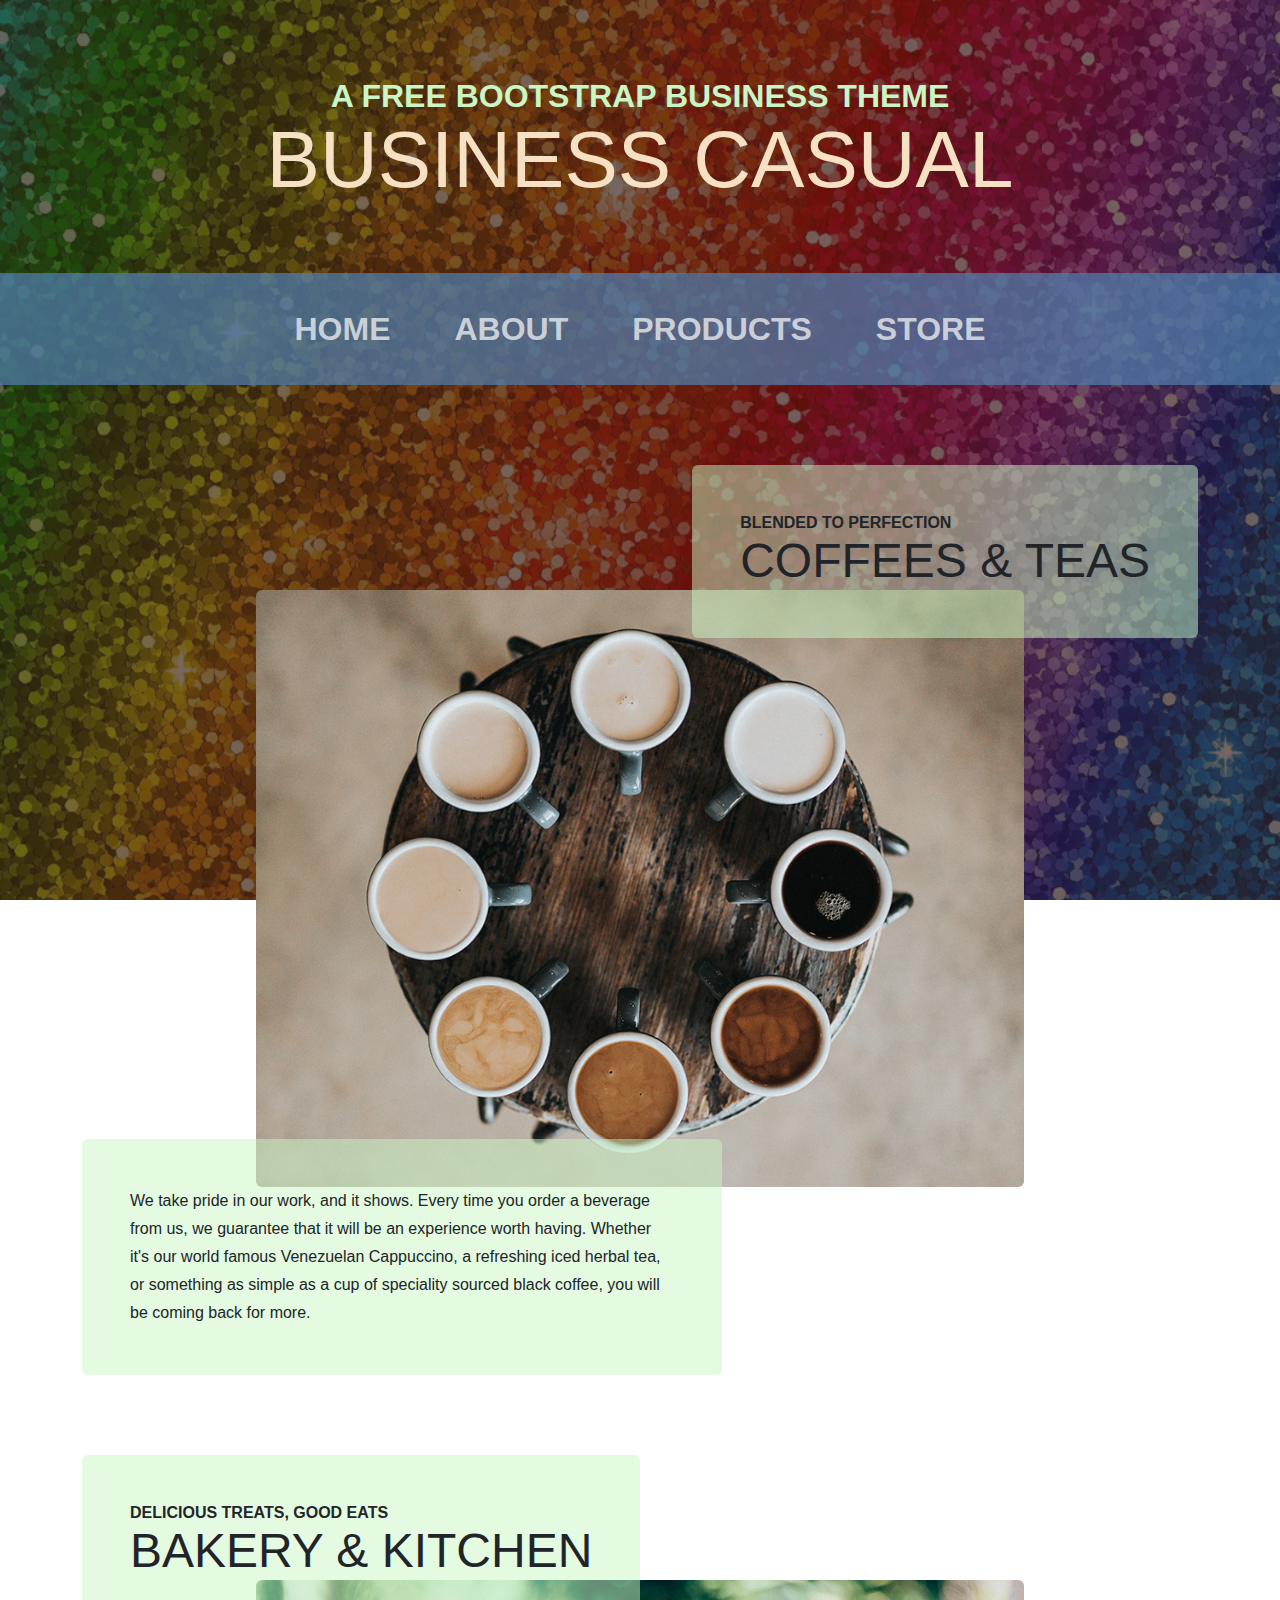
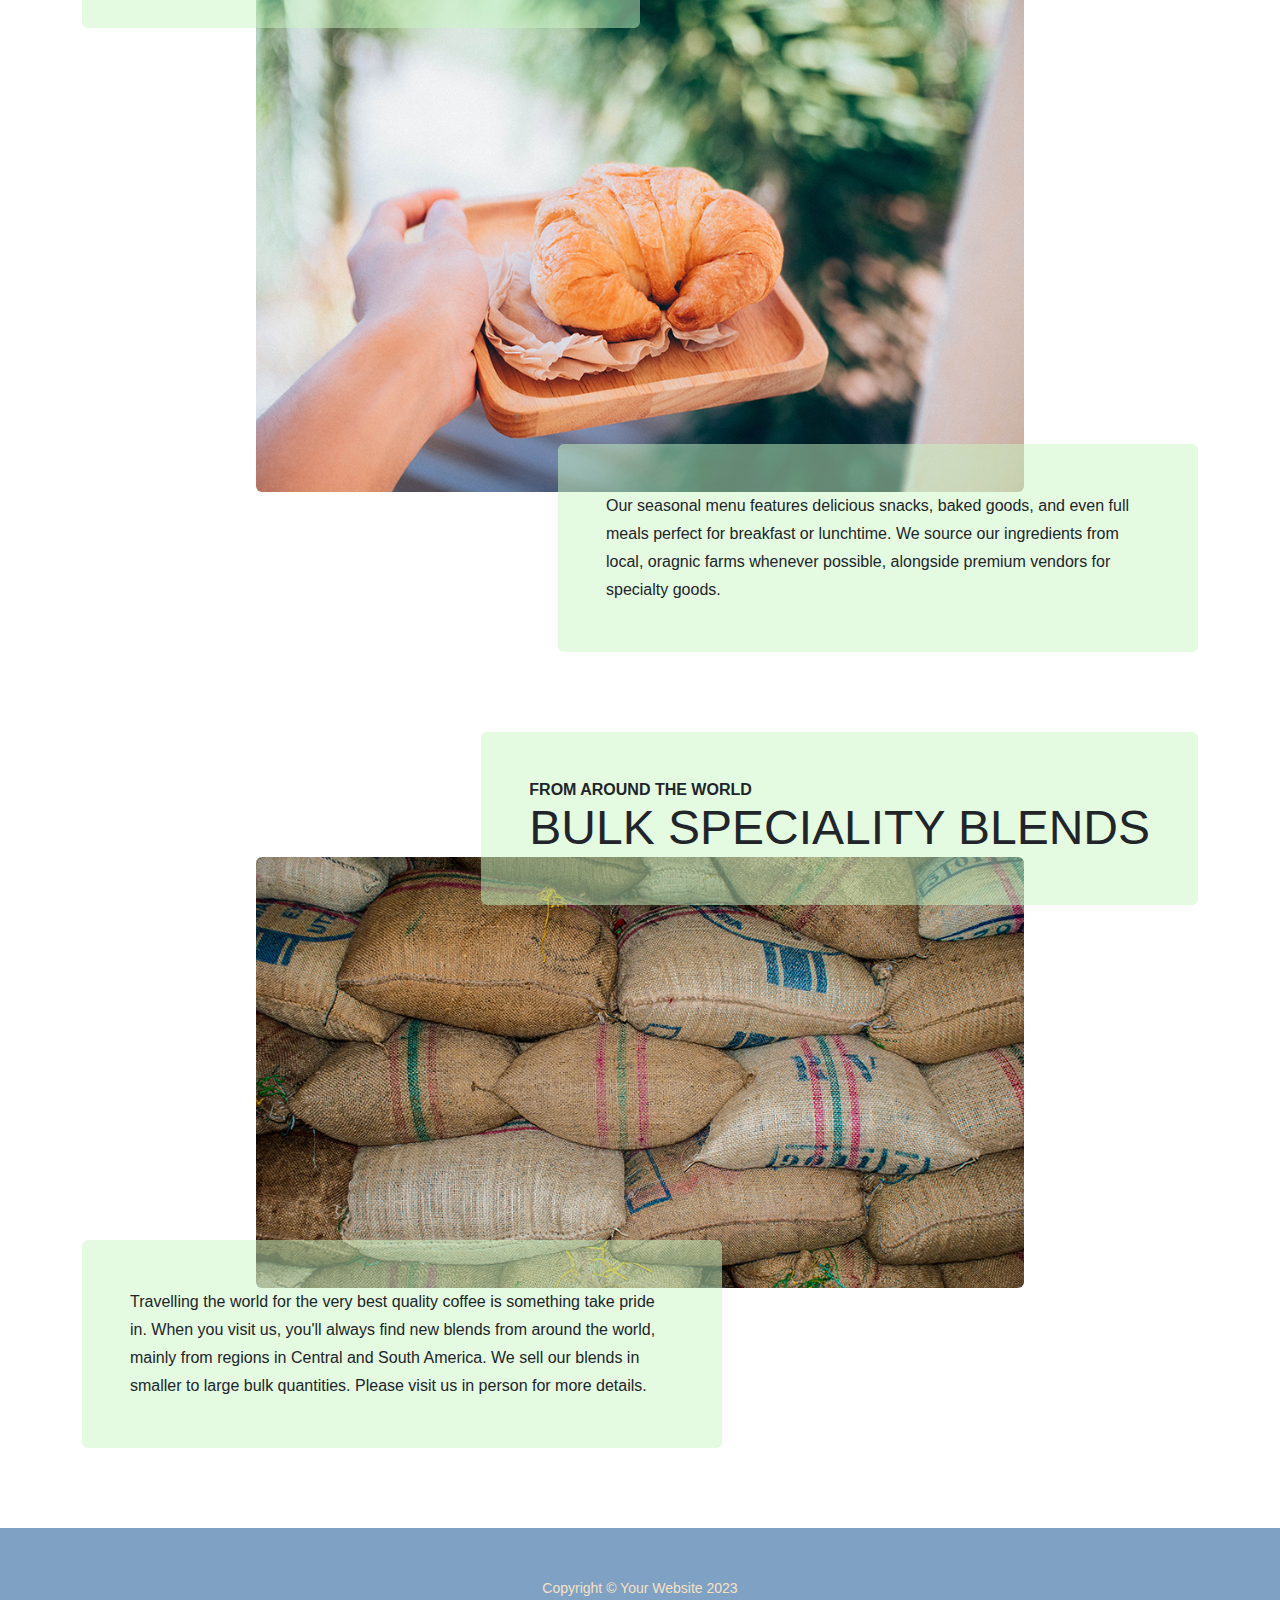
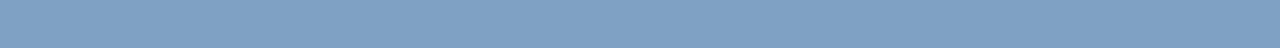
<file: products.html>
<!DOCTYPE html>
<html lang="en">
    <head>
        <meta charset="utf-8" />
        <meta name="viewport" content="width=device-width, initial-scale=1, shrink-to-fit=no" />
        <meta name="description" content="" />
        <meta name="author" content="" />
        <title>Business Casual - Start Bootstrap Theme</title>
        <link rel="icon" type="image/x-icon" href="assets/favicon.ico" />
        <!-- Google fonts-->
        <link href="https://fonts.googleapis.com/css?family=Raleway:100,100i,200,200i,300,300i,400,400i,500,500i,600,600i,700,700i,800,800i,900,900i" rel="stylesheet" />
        <link href="https://fonts.googleapis.com/css?family=Lora:400,400i,700,700i" rel="stylesheet" />
        <!-- Core theme CSS (includes Bootstrap)-->
        <link href="css/styles.css" rel="stylesheet" />
    </head>
    <body>
        <header>
            <h1 class="site-heading text-center text-faded d-none d-lg-block">
                <span class="site-heading-upper text-primary mb-3">A Free Bootstrap Business Theme</span>
                <span class="site-heading-lower">Business Casual</span>
            </h1>
        </header>
        <!-- Navigation-->
        <nav class="navbar navbar-expand-lg navbar-dark py-lg-4" id="mainNav">
            <div class="container">
                <a class="navbar-brand text-uppercase fw-bold d-lg-none" href="index.html">Start Bootstrap</a>
                <button class="navbar-toggler" type="button" data-bs-toggle="collapse" data-bs-target="#navbarSupportedContent" aria-controls="navbarSupportedContent" aria-expanded="false" aria-label="Toggle navigation"><span class="navbar-toggler-icon"></span></button>
                <div class="collapse navbar-collapse" id="navbarSupportedContent">
                    <ul class="navbar-nav mx-auto">
                        <li class="nav-item px-lg-4"><a class="nav-link text-uppercase" href="index.html">Home</a></li>
                        <li class="nav-item px-lg-4"><a class="nav-link text-uppercase" href="about.html">About</a></li>
                        <li class="nav-item px-lg-4"><a class="nav-link text-uppercase" href="products.html">Products</a></li>
                        <li class="nav-item px-lg-4"><a class="nav-link text-uppercase" href="store.html">Store</a></li>
                    </ul>
                </div>
            </div>
        </nav>
        <section class="page-section">
            <div class="container">
                <div class="product-item">
                    <div class="product-item-title d-flex">
                        <div class="bg-faded p-5 d-flex ms-auto rounded">
                            <h2 class="section-heading mb-0">
                                <span class="section-heading-upper">Blended to Perfection</span>
                                <span class="section-heading-lower">Coffees & Teas</span>
                            </h2>
                        </div>
                    </div>
                    <img class="product-item-img mx-auto d-flex rounded img-fluid mb-3 mb-lg-0" src="assets/img/products-01.jpg" alt="..." />
                    <div class="product-item-description d-flex me-auto">
                        <div class="bg-faded p-5 rounded"><p class="mb-0">We take pride in our work, and it shows. Every time you order a beverage from us, we guarantee that it will be an experience worth having. Whether it's our world famous Venezuelan Cappuccino, a refreshing iced herbal tea, or something as simple as a cup of speciality sourced black coffee, you will be coming back for more.</p></div>
                    </div>
                </div>
            </div>
        </section>
        <section class="page-section">
            <div class="container">
                <div class="product-item">
                    <div class="product-item-title d-flex">
                        <div class="bg-faded p-5 d-flex me-auto rounded">
                            <h2 class="section-heading mb-0">
                                <span class="section-heading-upper">Delicious Treats, Good Eats</span>
                                <span class="section-heading-lower">Bakery & Kitchen</span>
                            </h2>
                        </div>
                    </div>
                    <img class="product-item-img mx-auto d-flex rounded img-fluid mb-3 mb-lg-0" src="assets/img/products-02.jpg" alt="..." />
                    <div class="product-item-description d-flex ms-auto">
                        <div class="bg-faded p-5 rounded"><p class="mb-0">Our seasonal menu features delicious snacks, baked goods, and even full meals perfect for breakfast or lunchtime. We source our ingredients from local, oragnic farms whenever possible, alongside premium vendors for specialty goods.</p></div>
                    </div>
                </div>
            </div>
        </section>
        <section class="page-section">
            <div class="container">
                <div class="product-item">
                    <div class="product-item-title d-flex">
                        <div class="bg-faded p-5 d-flex ms-auto rounded">
                            <h2 class="section-heading mb-0">
                                <span class="section-heading-upper">From Around the World</span>
                                <span class="section-heading-lower">Bulk Speciality Blends</span>
                            </h2>
                        </div>
                    </div>
                    <img class="product-item-img mx-auto d-flex rounded img-fluid mb-3 mb-lg-0" src="assets/img/products-03.jpg" alt="..." />
                    <div class="product-item-description d-flex me-auto">
                        <div class="bg-faded p-5 rounded"><p class="mb-0">Travelling the world for the very best quality coffee is something take pride in. When you visit us, you'll always find new blends from around the world, mainly from regions in Central and South America. We sell our blends in smaller to large bulk quantities. Please visit us in person for more details.</p></div>
                    </div>
                </div>
            </div>
        </section>
        <footer class="footer text-faded text-center py-5">
            <div class="container"><p class="m-0 small">Copyright &copy; Your Website 2023</p></div>
        </footer>
        <!-- Bootstrap core JS-->
        <script src="https://cdn.jsdelivr.net/npm/bootstrap@5.2.3/dist/js/bootstrap.bundle.min.js"></script>
        <!-- Core theme JS-->
        <script src="js/scripts.js"></script>
    </body>
</html>
</file>
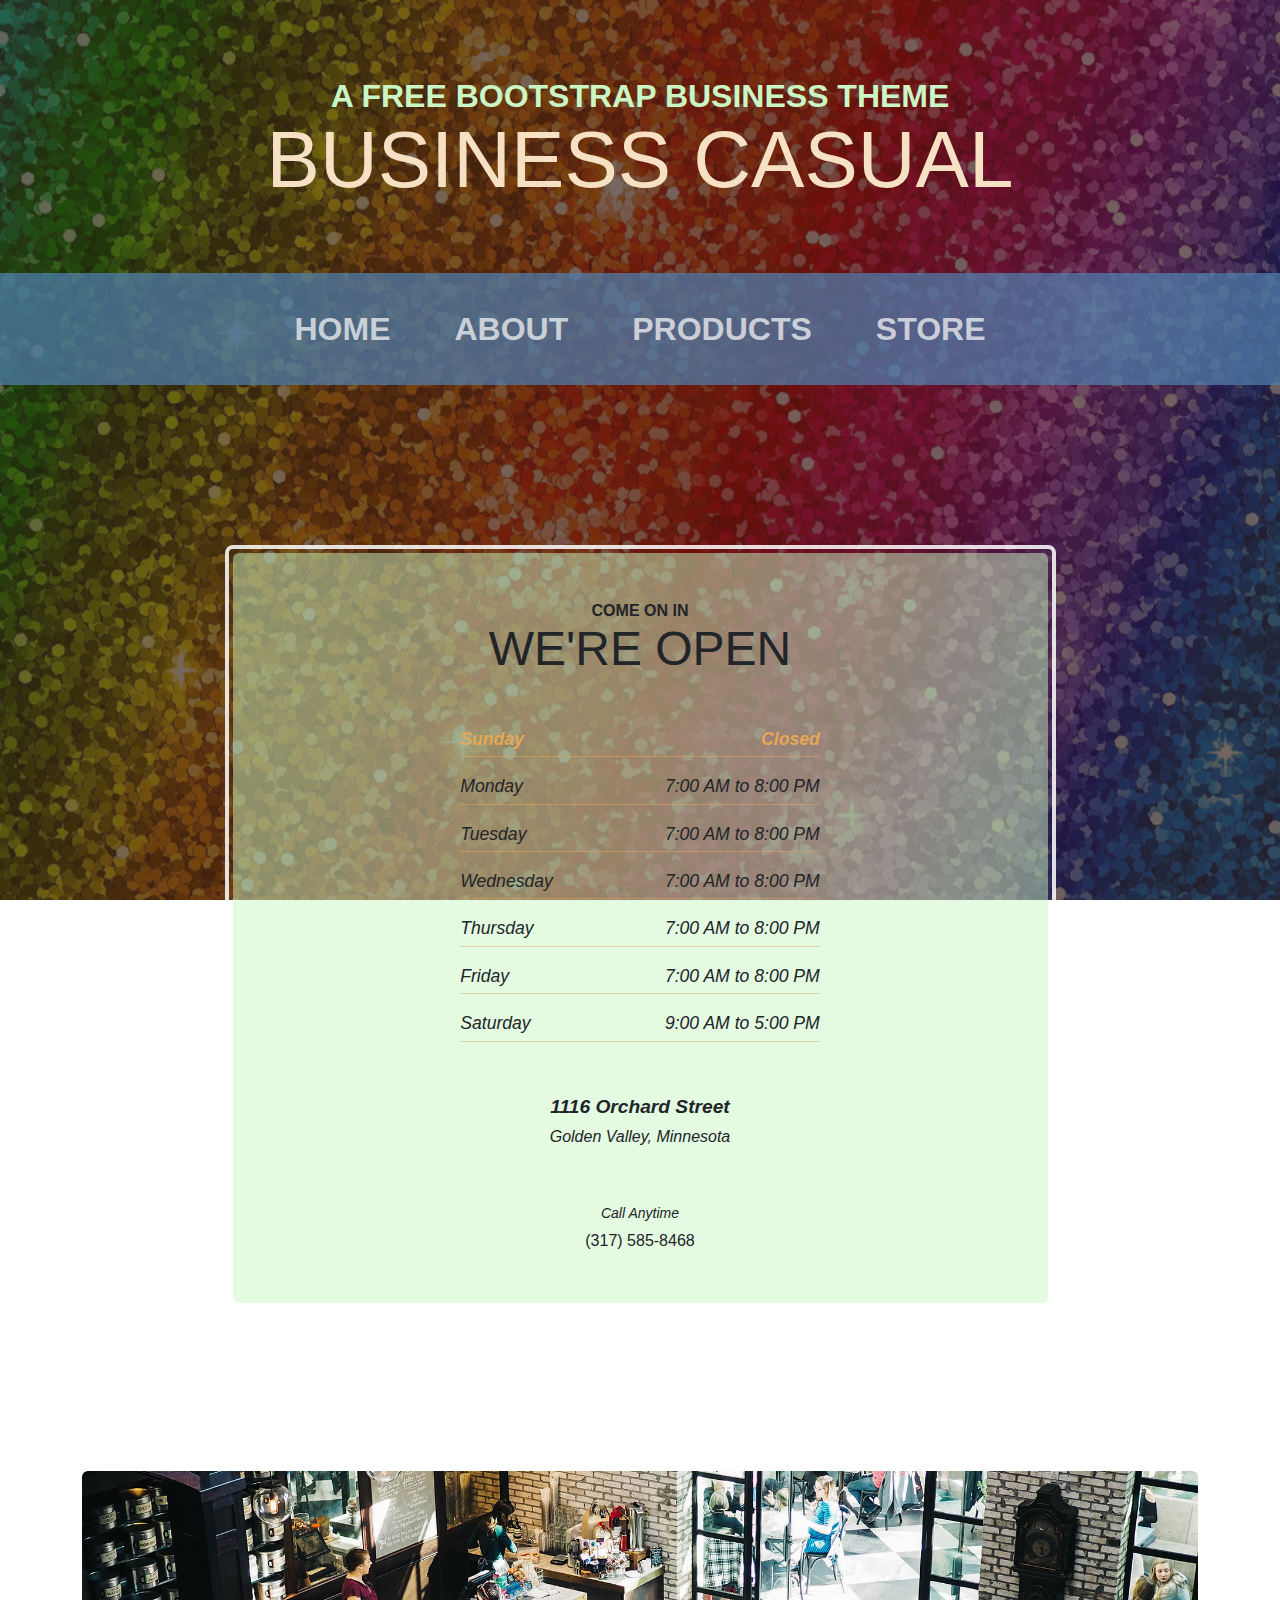
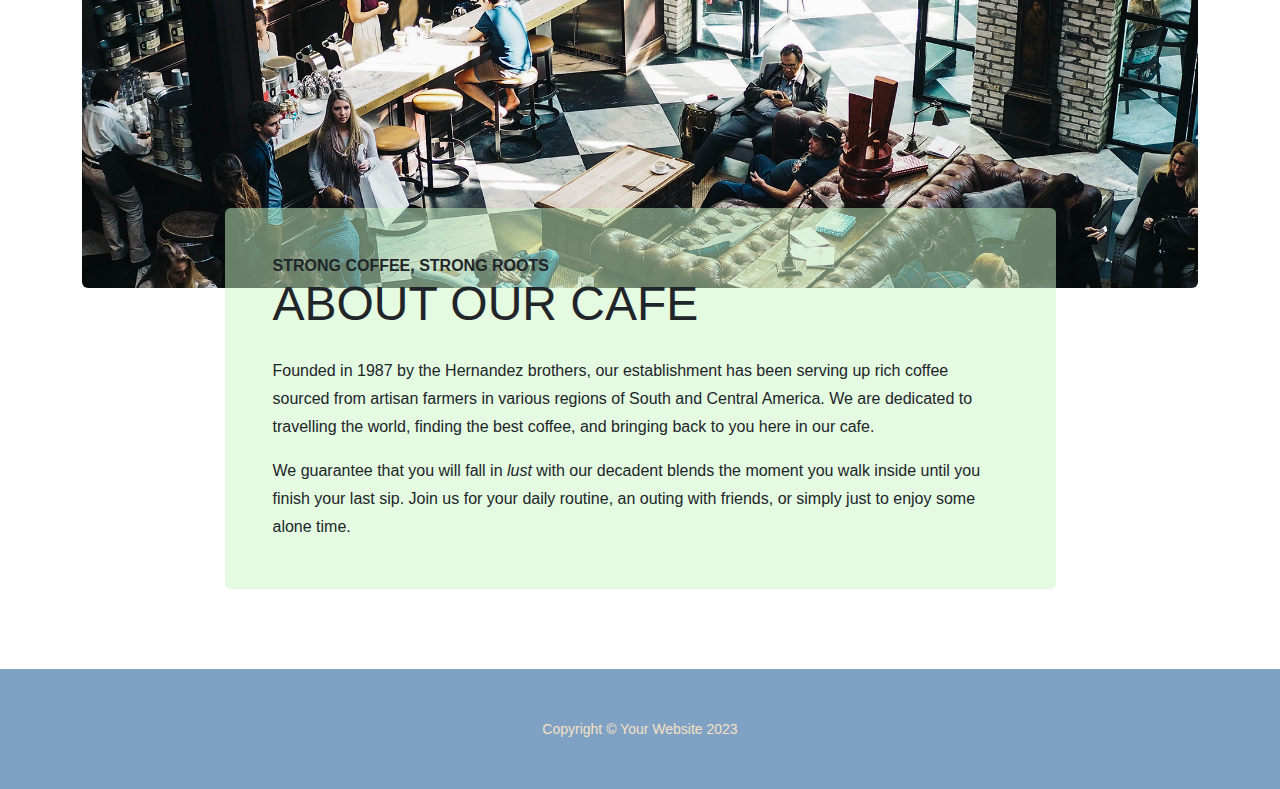
<file: store.html>
<!DOCTYPE html>
<html lang="en">
    <head>
        <meta charset="utf-8" />
        <meta name="viewport" content="width=device-width, initial-scale=1, shrink-to-fit=no" />
        <meta name="description" content="" />
        <meta name="author" content="" />
        <title>Business Casual - Start Bootstrap Theme</title>
        <link rel="icon" type="image/x-icon" href="assets/favicon.ico" />
        <!-- Google fonts-->
        <link href="https://fonts.googleapis.com/css?family=Raleway:100,100i,200,200i,300,300i,400,400i,500,500i,600,600i,700,700i,800,800i,900,900i" rel="stylesheet" />
        <link href="https://fonts.googleapis.com/css?family=Lora:400,400i,700,700i" rel="stylesheet" />
        <!-- Core theme CSS (includes Bootstrap)-->
        <link href="css/styles.css" rel="stylesheet" />
    </head>
    <body>
        <header>
            <h1 class="site-heading text-center text-faded d-none d-lg-block">
                <span class="site-heading-upper text-primary mb-3">A Free Bootstrap Business Theme</span>
                <span class="site-heading-lower">Business Casual</span>
            </h1>
        </header>
        <!-- Navigation-->
        <nav class="navbar navbar-expand-lg navbar-dark py-lg-4" id="mainNav">
            <div class="container">
                <a class="navbar-brand text-uppercase fw-bold d-lg-none" href="index.html">Start Bootstrap</a>
                <button class="navbar-toggler" type="button" data-bs-toggle="collapse" data-bs-target="#navbarSupportedContent" aria-controls="navbarSupportedContent" aria-expanded="false" aria-label="Toggle navigation"><span class="navbar-toggler-icon"></span></button>
                <div class="collapse navbar-collapse" id="navbarSupportedContent">
                    <ul class="navbar-nav mx-auto">
                        <li class="nav-item px-lg-4"><a class="nav-link text-uppercase" href="index.html">Home</a></li>
                        <li class="nav-item px-lg-4"><a class="nav-link text-uppercase" href="about.html">About</a></li>
                        <li class="nav-item px-lg-4"><a class="nav-link text-uppercase" href="products.html">Products</a></li>
                        <li class="nav-item px-lg-4"><a class="nav-link text-uppercase" href="store.html">Store</a></li>
                    </ul>
                </div>
            </div>
        </nav>
        <section class="page-section cta">
            <div class="container">
                <div class="row">
                    <div class="col-xl-9 mx-auto">
                        <div class="cta-inner bg-faded text-center rounded">
                            <h2 class="section-heading mb-5">
                                <span class="section-heading-upper">Come On In</span>
                                <span class="section-heading-lower">We're Open</span>
                            </h2>
                            <ul class="list-unstyled list-hours mb-5 text-left mx-auto">
                                <li class="list-unstyled-item list-hours-item d-flex">
                                    Sunday
                                    <span class="ms-auto">Closed</span>
                                </li>
                                <li class="list-unstyled-item list-hours-item d-flex">
                                    Monday
                                    <span class="ms-auto">7:00 AM to 8:00 PM</span>
                                </li>
                                <li class="list-unstyled-item list-hours-item d-flex">
                                    Tuesday
                                    <span class="ms-auto">7:00 AM to 8:00 PM</span>
                                </li>
                                <li class="list-unstyled-item list-hours-item d-flex">
                                    Wednesday
                                    <span class="ms-auto">7:00 AM to 8:00 PM</span>
                                </li>
                                <li class="list-unstyled-item list-hours-item d-flex">
                                    Thursday
                                    <span class="ms-auto">7:00 AM to 8:00 PM</span>
                                </li>
                                <li class="list-unstyled-item list-hours-item d-flex">
                                    Friday
                                    <span class="ms-auto">7:00 AM to 8:00 PM</span>
                                </li>
                                <li class="list-unstyled-item list-hours-item d-flex">
                                    Saturday
                                    <span class="ms-auto">9:00 AM to 5:00 PM</span>
                                </li>
                            </ul>
                            <p class="address mb-5">
                                <em>
                                    <strong>1116 Orchard Street</strong>
                                    <br />
                                    Golden Valley, Minnesota
                                </em>
                            </p>
                            <p class="mb-0">
                                <small><em>Call Anytime</em></small>
                                <br />
                                (317) 585-8468
                            </p>
                        </div>
                    </div>
                </div>
            </div>
        </section>
        <section class="page-section about-heading">
            <div class="container">
                <img class="img-fluid rounded about-heading-img mb-3 mb-lg-0" src="assets/img/about.jpg" alt="..." />
                <div class="about-heading-content">
                    <div class="row">
                        <div class="col-xl-9 col-lg-10 mx-auto">
                            <div class="bg-faded rounded p-5">
                                <h2 class="section-heading mb-4">
                                    <span class="section-heading-upper">Strong Coffee, Strong Roots</span>
                                    <span class="section-heading-lower">About Our Cafe</span>
                                </h2>
                                <p>Founded in 1987 by the Hernandez brothers, our establishment has been serving up rich coffee sourced from artisan farmers in various regions of South and Central America. We are dedicated to travelling the world, finding the best coffee, and bringing back to you here in our cafe.</p>
                                <p class="mb-0">
                                    We guarantee that you will fall in
                                    <em>lust</em>
                                    with our decadent blends the moment you walk inside until you finish your last sip. Join us for your daily routine, an outing with friends, or simply just to enjoy some alone time.
                                </p>
                            </div>
                        </div>
                    </div>
                </div>
            </div>
        </section>
        <footer class="footer text-faded text-center py-5">
            <div class="container"><p class="m-0 small">Copyright &copy; Your Website 2023</p></div>
        </footer>
        <!-- Bootstrap core JS-->
        <script src="https://cdn.jsdelivr.net/npm/bootstrap@5.2.3/dist/js/bootstrap.bundle.min.js"></script>
        <!-- Core theme JS-->
        <script src="js/scripts.js"></script>
    </body>
</html>
</file>
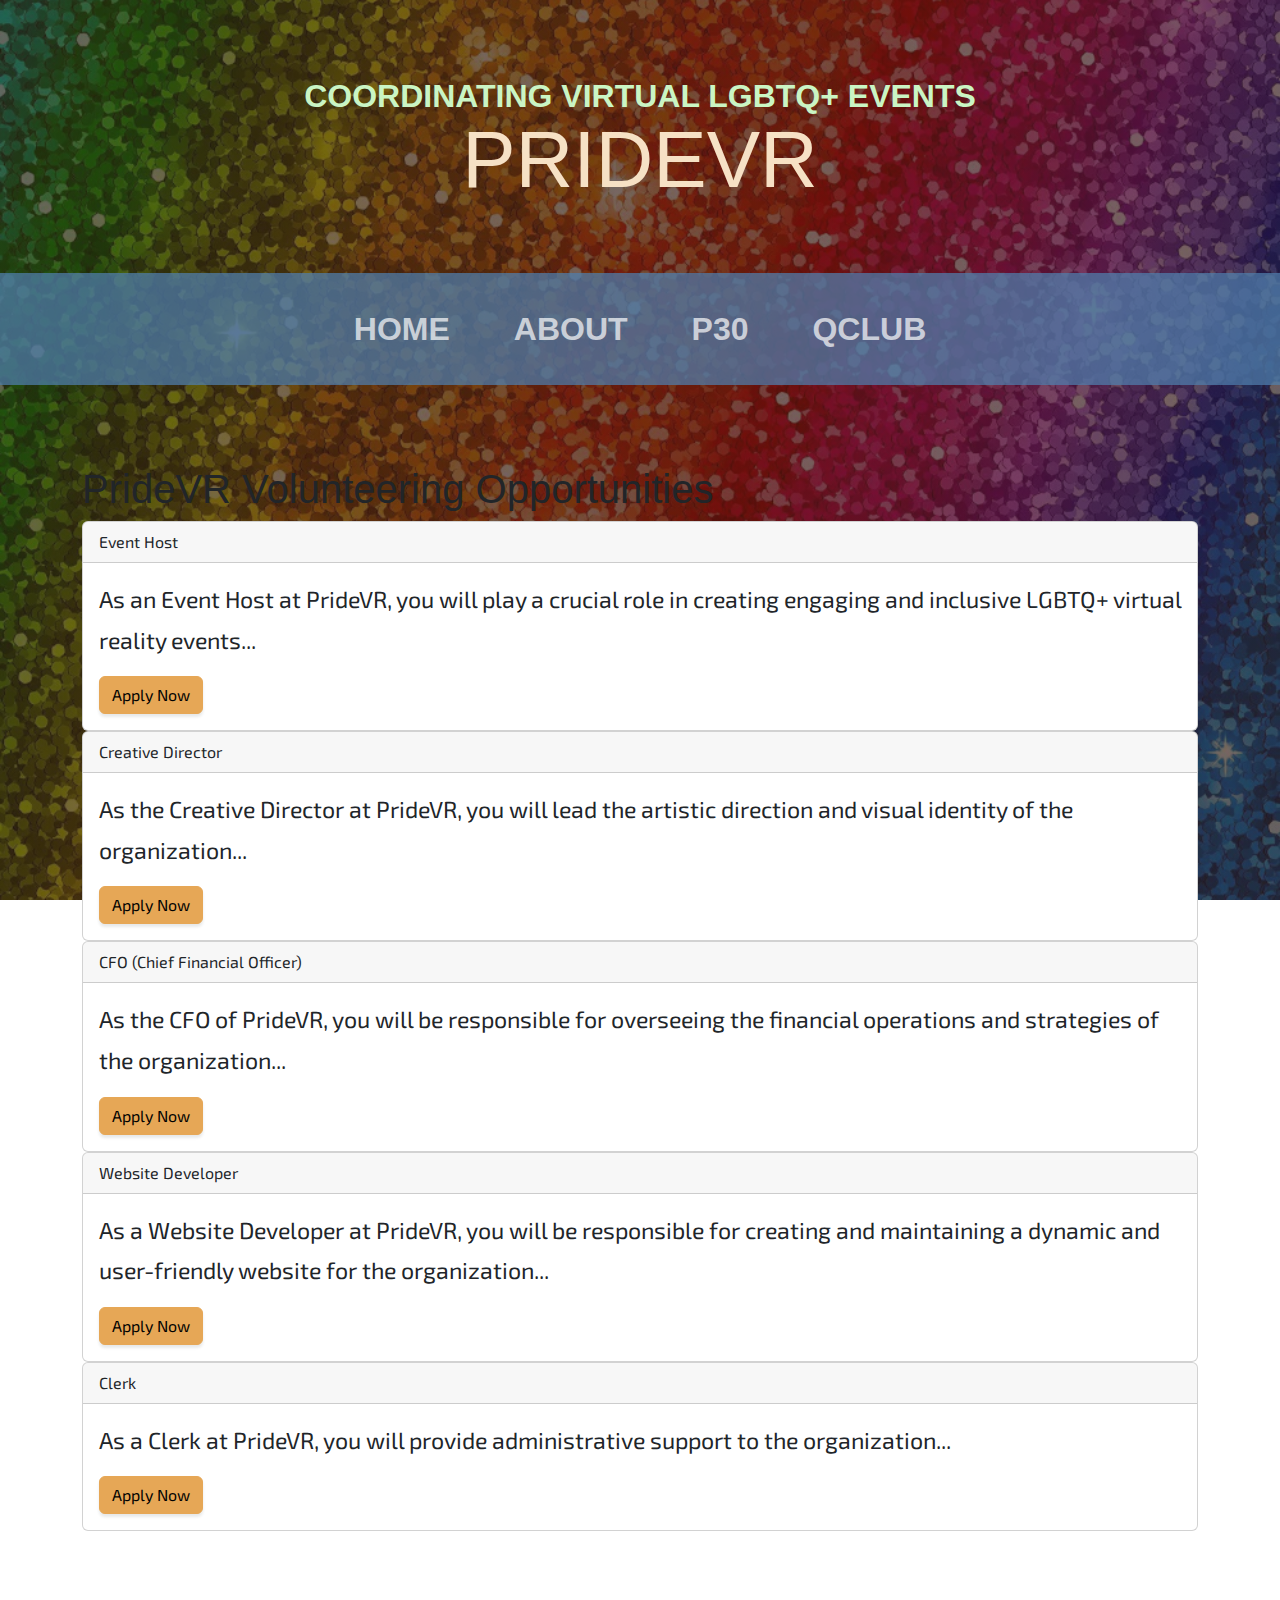
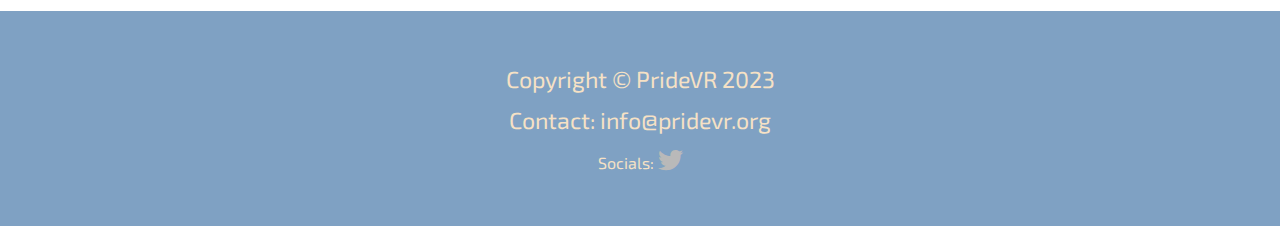
<file: volunteering.html>
<!DOCTYPE html>
<html lang="en">
    <head>
        <!-- Google tag (gtag.js) -->
        <script async src="https://www.googletagmanager.com/gtag/js?id=G-6XM8859D3V"></script>
        <script>
            window.dataLayer = window.dataLayer || [];
            function gtag(){dataLayer.push(arguments);}
            gtag('js', new Date());

            gtag('config', 'G-HL4RKK87PY');
        </script>
        <meta charset="utf-8" />
        <meta name="viewport" content="width=device-width, initial-scale=1, shrink-to-fit=no" />
        <meta name="author" content="PrideVR" />
        <meta name="description" content="PrideVR: A Virtual Reality Pride Organization" />
        <title>PrideVR: A Virtual Reality Pride Organization</title>
        <link rel="icon" type="image/x-icon" href="assets/favicon.ico" />
        <meta property="og:image" content="https://www.pridevr.org/assets/img/qclubbanner.png">
        <meta property="og:image:type" content="image/png">
        <meta property="og:image:width" content="400">
        <meta property="og:image:height" content="250">
        <!-- Google fonts-->
        <link rel="preconnect" href="https://fonts.googleapis.com">
        <link rel="preconnect" href="https://fonts.gstatic.com" crossorigin>
        <link href="https://fonts.googleapis.com/css2?family=Exo+2:ital,wght@1,500&display=swap" rel="stylesheet">
        <!-- Core theme CSS (includes Bootstrap)-->
        <link rel="stylesheet" href="https://cdn.jsdelivr.net/npm/bootstrap-icons@1.10.5/font/bootstrap-icons.css">
        <link href="css/styles.css" rel="stylesheet" />
        <link href="css/customizations.css" rel="stylesheet" />
    </head>
    <body>
        <header>
            <h1 class="site-heading text-center text-faded d-none d-lg-block">
                <span class="site-heading-upper text-primary mb-3">Coordinating virtual LGBTQ+ events</span>
                <span class="site-heading-lower">PrideVR</span>
            </h1>
        </header>
        <!-- Navigation-->
        <nav class="navbar navbar-expand-lg navbar-dark py-lg-4" id="mainNav">
            <div class="container">
                <a class="navbar-brand text-uppercase fw-bold d-lg-none" href="index.html">PrideVR: Coordinating virtual LGBTQ+ events</a>
                <button class="navbar-toggler" type="button" data-bs-toggle="collapse" data-bs-target="#navbarSupportedContent" aria-controls="navbarSupportedContent" aria-expanded="false" aria-label="Toggle navigation"><span class="navbar-toggler-icon"></span></button>
                <div class="collapse navbar-collapse" id="navbarSupportedContent">
                    <ul class="navbar-nav mx-auto">
                        <li class="nav-item px-lg-4"><a class="nav-link text-uppercase" href="index.html">Home</a></li>
                        <li class="nav-item px-lg-4"><a class="nav-link text-uppercase" href="about.html">About</a></li>
                        <li class="nav-item px-lg-4"><a class="nav-link text-uppercase" href="p30.html">P30</a></li>
                        <li class="nav-item px-lg-4"><a class="nav-link text-uppercase" href="qclub.html">QClub</a></li>
                    </ul>
                </div>
            </div>
        </nav>
        <section class="page-section clearfix">
            <div class="container">
                <h1>PrideVR Volunteering Opportunities</h1>
                
                <div class="card">
                  <div class="card-header">
                    Event Host
                  </div>
                  <div class="card-body">
                    <p class="card-text">As an Event Host at PrideVR, you will play a crucial role in creating engaging and inclusive LGBTQ+ virtual reality events...</p>
                    <a href="#" class="btn btn-primary">Apply Now</a>
                  </div>
                </div>
            
                <div class="card">
                  <div class="card-header">
                    Creative Director
                  </div>
                  <div class="card-body">
                    <p class="card-text">As the Creative Director at PrideVR, you will lead the artistic direction and visual identity of the organization...</p>
                    <a href="#" class="btn btn-primary">Apply Now</a>
                  </div>
                </div>
            
                <div class="card">
                  <div class="card-header">
                    CFO (Chief Financial Officer)
                  </div>
                  <div class="card-body">
                    <p class="card-text">As the CFO of PrideVR, you will be responsible for overseeing the financial operations and strategies of the organization...</p>
                    <a href="#" class="btn btn-primary">Apply Now</a>
                  </div>
                </div>
            
                <div class="card">
                  <div class="card-header">
                    Website Developer
                  </div>
                  <div class="card-body">
                    <p class="card-text">As a Website Developer at PrideVR, you will be responsible for creating and maintaining a dynamic and user-friendly website for the organization...</p>
                    <a href="#" class="btn btn-primary">Apply Now</a>
                  </div>
                </div>
            
                <div class="card">
                  <div class="card-header">
                    Clerk
                  </div>
                  <div class="card-body">
                    <p class="card-text">As a Clerk at PrideVR, you will provide administrative support to the organization...</p>
                    <a href="#" class="btn btn-primary">Apply Now</a>
                  </div>
                </div>
            
              </div>
        </section>
        <footer class="footer text-faded text-center py-5">
            <div class="container">
                <p class="m-0 large">Copyright &copy; PrideVR 2023</p>
                <p class="m-0 large">Contact: info@pridevr.org</p>
                Socials: 
                <a href="https://twitter.com/PrideVR_" target="_blank" rel="noopener noreferrer" style="text-decoration: none;">
                    <i class="bi bi-twitter" style="font-size:25px;"></i>
                </a>
            </div>
        </footer>
        <!-- Bootstrap core JS-->
        <script src="https://cdn.jsdelivr.net/npm/bootstrap@5.2.3/dist/js/bootstrap.bundle.min.js"></script>
        <!-- Core theme JS-->
        <script src="js/scripts.js"></script>
    </body>
</html>
</file>
<file: css/customizations.css>
p {
  font-size: 1.45em;
}

.musician-card {
  position: relative;
  display: inline-block;
  margin: 10px;
  cursor: pointer;
}

.musician-card img {
  width: 150px;
  height: 150px;
  border-radius: 50%;
}

.musician-description {
  display: none;
  position: absolute;
  top: 100%;
  left: 50%;
  transform: translate(-50%, 10px);
  padding: 10px;
  background-color: #fff;
  border-radius: 5px;
  box-shadow: 0 2px 5px rgba(0, 0, 0, 0.2);
  z-index: 1;
  width: 300px;
  margin-top: -20px;
  margin-right: 0px;
  margin-bottom: 0px;
  margin-left: 0px;
}

.musician-card:hover .musician-description {
  display: block;
  background-color: rgba(80, 126, 173, 0.884);
}

.bi-gumroad {
  background-image: url("https://assets-global.website-files.com/6171b265e5c8aa59b42c3472/619bf6d5140958874014528c_favicon.png");
  background-position: center center;
}

.bi-gumroad::before {
  content: "\f5ef";
}
</file>
